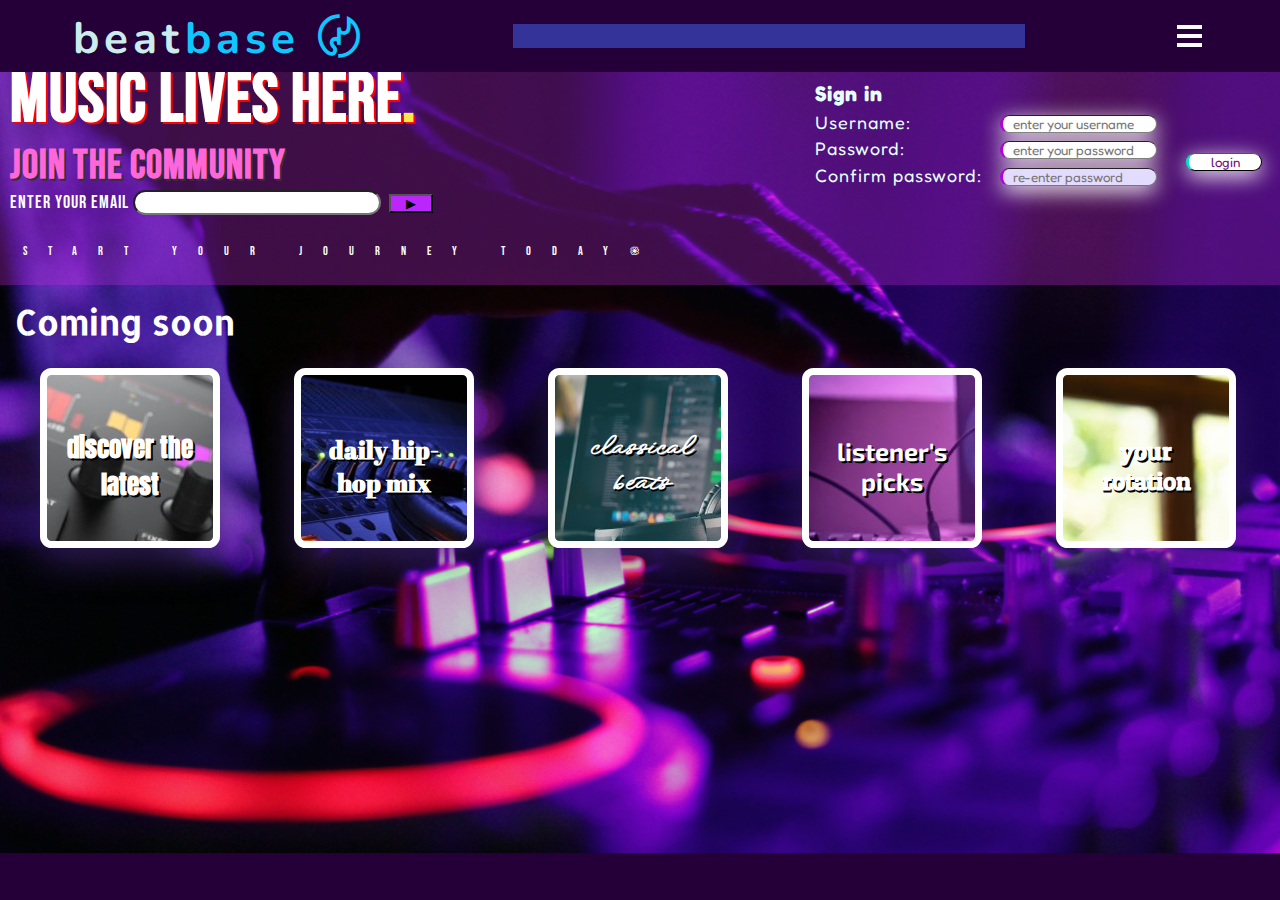
<file: index.html>
<!DOCTYPE html>
<html lang="en">
  <head>
    <meta charset="utf-8">
    <title id="title">Beatbase</title>
    <meta name="viewport" content="width=device-width, initial-scale=1.0">
    <link href="https://fonts.googleapis.com/css2?family=Bebas+Neue&display=swap" rel="stylesheet">
    <link href="https://fonts.googleapis.com/css2?family=Fredoka+One&display=swap" rel="stylesheet">
    <link rel="stylesheet" href="css/styles.css">
  </head>
  <body>
      <header>
        <h2 id="tagline1" class="slogan" style="color:#FFFFFF;">Music lives here<span style="color:#f5e74d">.</span></h2>
        <h2 id="tagline2" class="slogan">Join the community</h2>
        <section  data-name="basic input" id="sectionindex">
          <label class="glow" for="email">Enter your email </label>
          <input id="email" type="email" name="text">
          <input id="play" class="play" style="background-color: hsl(282, 98%, 57%);" type="submit" value="    ▶    " onclick="return checkforblank()">
        </section>
        <div data-name="form">
    			  <form id="loginform" name="f1" action="#matchpassword.html" onsubmit="return matchpass()">
    			    <h3 id="signin">Sign in</h3>
    			    <label for="username">Username:</label>
              <div class="input-container">
                <input id="username" class="input"  name="username" placeholder=" enter your username" required>
              </div>
    			    <label for="pass">Password:</label>
              <div class="input-container">
                <input id="pass" class="input" type="password" name="pass" placeholder=" enter your password" minlength="8" required>
              </div>
    			    <label for="cfpass">Confirm password:</label>
              <div class="input-container">
                <input style="background-color: hsl(253, 97%, 93%)" id="cfpass" class="input" type="password" name= "cfpass" placeholder=" re-enter password" required>
              </div>
    					<input style="background-color: #FFFFFF" type="submit" class="loginbutton" id="login" value="login">
    			  </form>
    			</div>
          <div id="dialogoverlay" onclick="Alert.ok()"></div>
          <div id="dialogbox">
            <div>
              <div id="dialogboxhead"></div>
              <div id="dialogboxbody"></div>
              <div id="dialogboxfoot"></div>
            </div>
          </div>
          <div id="dialogoverlay2" onclick="Alert2.ok()">
            <div id="loggedin">Logged In</div>
          </div>
          <p id="tagline" style="color:#FFFFFF;" >Start your journey today֎</p>
      </header>
      <nav id="navbar">
        <div class="logo">
          <h1>
            <a id="beatbase" style="color:#caeceb;">beat<span style="color:#0fc7ff;">base 〄</span></a>
          </h1>
        </div>
        <ul class="nav-links">
            <li>
              <a href="#">Home</a>
            </li>
            <li>
              <a href="base.html">Base</a>
            </li>
            <li>
              <a href="gallery.html">Gallery</a>
            </li>
            <li>
              <a href="#" onclick="Alert.render('contact: beatbase@info.uk <br> tel: 080012232311 <br> write to us: 13 Bea Street, London, England, N1 05T')">Contact</a>
            </li>
            <li>
              <a href="about.html">About</a>
            </li>
        </ul>
        <div class="burger">
            <div class="line1"></div>
            <div class="line2"></div>
            <div class="line3"></div>
        </div>
      </nav>
      <div class="main">
        <br>
        <div class="row">
          <div class="col-md-12">
            <h4 id="csoon" >Coming soon</h4>
          </div>
          <div class="container" id="container">
            <div class="col-md-2">
                <a href="#" class="albumposter" onclick="Alert.render('Feature coming soon!')">
                  <div class="text-wrapper" id="textwrapper1">
                    <h5 id="genre1" class="genre">Discover the Latest</h5>
                  </div>
                </a>
            </div>
            <div class="col-md-2">
                <a href="#" class="albumposter" onclick="Alert.render('Feature coming soon!')">
                  <div class="text-wrapper" id="textwrapper2">
                    <h5 id="genre2" class="genre">Daily Hip-Hop Mix</h5>
                  </div>
                </a>
            </div>
            <div class="col-md-2">
                <a href="#" class="albumposter" onclick="Alert.render('Feature coming soon!')">
                  <div class="text-wrapper" id="textwrapper3">
                    <h5 id="genre3" class="genre">Classical Beats</h5>
                  </div>
                </a>
            </div>
            <div class="col-md-2">
                <a href="#" class="albumposter" onclick="Alert.render('Feature coming soon!')">
                  <div class="text-wrapper" id="textwrapper4">
                    <h5 id="genre4" class="genre">Listener's Picks</h5>
                  </div>
                </a>
            </div>
            <div class="col-md-2">
                <a href="#" class="albumposter" onclick="Alert.render('Feature coming soon!')">
                  <div class="text-wrapper" id="textwrapper5">
                    <h5 id="genre5" class="genre">Your Rotation</h5>
                  </div>
                </a>
            </div>
          </div>
        </div>
    </div>
    <script src="js/scripts.js"></script>
  </body>
</html>
</file>
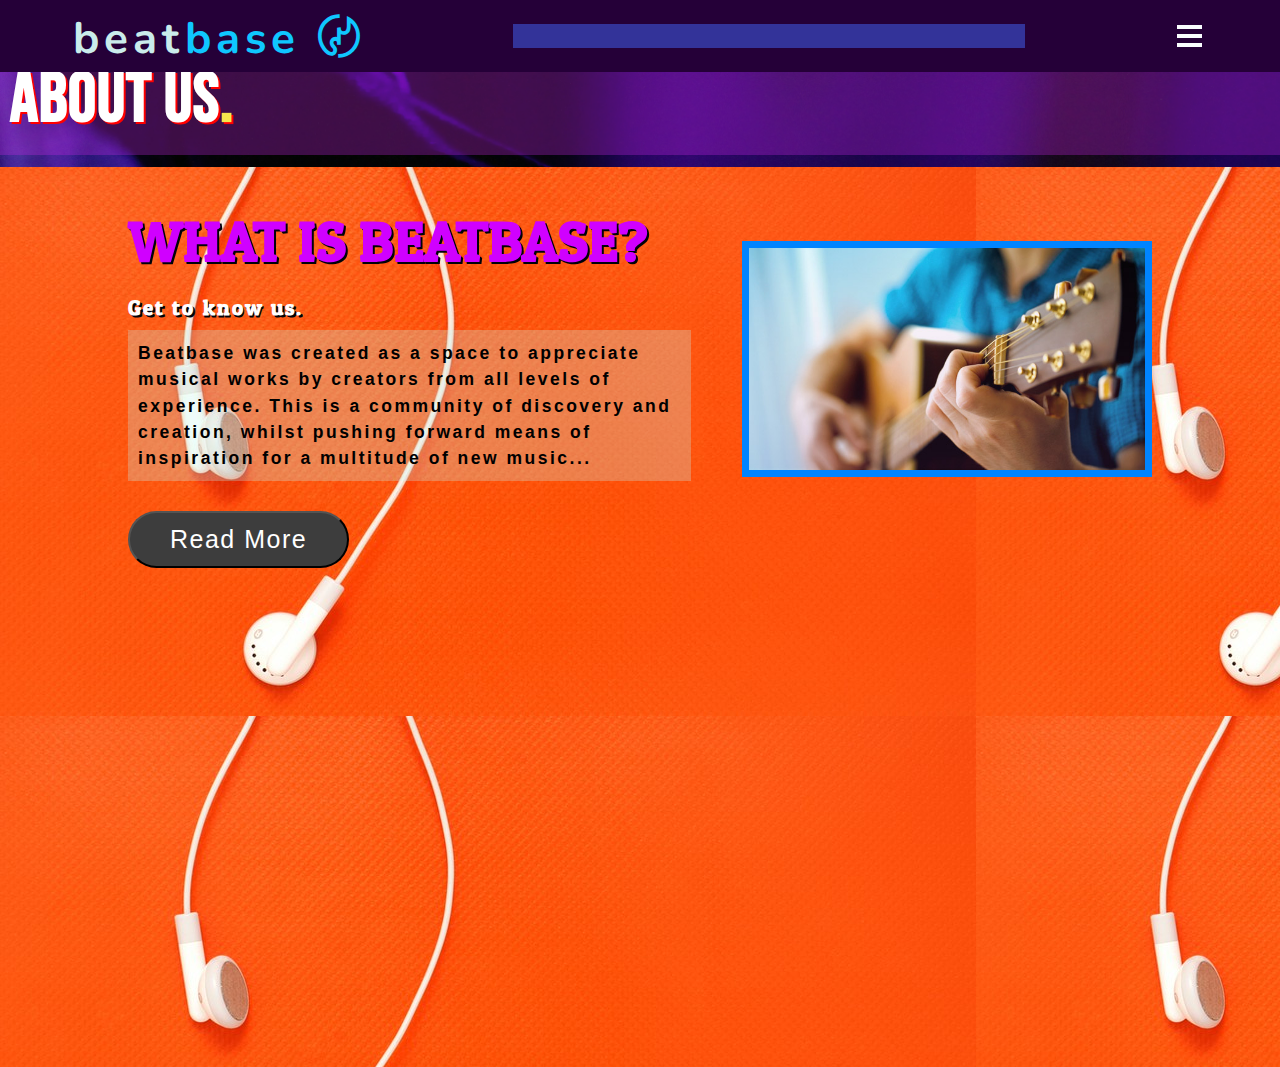
<file: about.html>
<!DOCTYPE html>
<html lang="en">
  <head>
    <meta charset="utf-8">
    <title>֎ About</title>
    <meta name="viewport" content="width=device-width, initial-scale=1.0">
    <link href="https://fonts.googleapis.com/css2?family=Bebas+Neue&display=swap" rel="stylesheet">
    <link href="https://fonts.googleapis.com/css2?family=Fredoka+One&display=swap" rel="stylesheet">
    <link rel="stylesheet" href="css/styles.css">
    <link rel="stylesheet" href="https://pro.fontawesome.com/releases/v5.10.0/css/all.css" integrity="sha384-AYmEC3Yw5cVb3ZcuHtOA93w35dYTsvhLPVnYs9eStHfGJvOvKxVfELGroGkvsg+p" crossorigin="anonymous"/>
  </head>
  <body>
      <header>
        <h2 id="tagline1" class="slogan" style="color:#FFFFFF;">About Us<span style="color:#f5e74d">.</span></h2>
          <div id="dialogoverlay"></div>
          <div id="dialogbox">
            <div>
              <div id="dialogboxhead"></div>
              <div id="dialogboxbody"></div>
              <div id="dialogboxfoot"></div>
            </div>
          </div>
      </header>
      <nav id="navbar">
        <div class="logo">
          <h1>
            <a href="index.html" id="beatbase" style="color:#caeceb;">beat<span style="color:#0fc7ff;">base 〄</span></a>
          </h1>
        </div>
        <ul class="nav-links">
            <li>
              <a href="index.html">Home</a>
            </li>
            <li>
              <a href="base.html">Base</a>
            </li>
            <li>
              <a href="gallery.html">Gallery</a>
            </li>
            <li>
              <a href="#" onclick="Alert.render('contact: beatbase@info.uk <br> tel: 080012232311 <br> write to us: 13 Bea Street, London, England, N1 05T')">Contact</a>
            </li>
            <li>
              <a href="#">About</a>
            </li>
        </ul>
        <div class="burger">
            <div class="line1"></div>
            <div class="line2"></div>
            <div class="line3"></div>
        </div>
      </nav>
      <div class="aboutmain">
        <div class="aboutcontainer">
          <div class="content-section">
            <div class="abouttitle">
              <h1>What is beatbase?</h1>
            </div>
            <div class="content">
              <h3>Get to know us.</h3>
              <h6 class="seeabletext">Beatbase was created as a space to appreciate musical works by creators from all levels of experience.
              This is a community of discovery and creation, whilst pushing forward means of inspiration for a multitude of new music.<span class="ellipsis">..</span>
              <span class="readmoretext">You will soon be able to upload, stream and monetise tracks that were made to be shared with the world, all for free.
            Beatbase believe that music should be free to be appreciated as well as given the recognition it deserves. So decide today to be a part of a growing community of good-sounding music. </span></h6>
                <button class="readmorebutton">Read More</button>
            </div>
            <div class="social">
              <a href="www.facebook.com"><i class="fab fa-facebook-f"></i></a>
              <a href="www.twitter.com"><i class="fab fa-twitter"></i></a>
              <a href="www.instagram.com"><i class="fab fa-instagram"></i></a>
            </div>
          </div>
          <div class="image-section">
            <img src="blueabout.jpg" alt="">
          </div>
        </div>
      </div>
    <script src="js/scripts.js"></script>
  </body>
</html>
</file>
<file: css/styles.css>
@import url('https://fonts.googleapis.com/css2?family=Nunito&display=swap');
@import url('https://fonts.googleapis.com/css?family=Allerta Stencil');
@import url('https://fonts.googleapis.com/css2?family=WindSong&display=swap');
@import url('https://fonts.googleapis.com/css2?family=Anton&display=swap');
@import url('https://fonts.googleapis.com/css2?family=Exo+2:ital,wght@1,500&display=swap');
@import url('https://fonts.googleapis.com/css2?family=Abril+Fatface&display=swap');
@import url('https://fonts.googleapis.com/css2?family=Patua+One&display=swap');

*{
  margin: 0px;
  padding: 0px;
  box-sizing: border-box;
}

#beatbase {
  cursor: pointer;
  text-decoration: none;
}

header {
  background: hsl(291, 79%, 53%, 0.3);
  font-family: 'Bebas Neue', cursive;
  letter-spacing: 1px;
  padding-left: 10px;
  padding-right: 15px;
  padding-bottom: 13px;
  height: auto;
  position: relative;
  width: 100%;
  top: 58px;
}

#tagline1 {
  font-size: 70px;
  text-shadow: 2px 2px #ff0000;
}

#tagline2 {
  font-size: 40px;
  text-shadow: 2px 2px #333333;
  color: #ff66d9;
}

body {
  background-image: url("images/scratcher.jpg");
  background-size: 100%;
  background-repeat: no-repeat;
  background-color: hsl(280, 100%, 11%);
  margin-bottom: 50px;
}

p {
  margin: 13px;
  font-family: 'Bebas Neue', cursive;
  letter-spacing: 21px;
  font-size: 12px;
  padding-top: 16px;
  position: relative;
}

div form {
  position: relative;
  padding-top: 10px;
  float: right;
}

#email {
  border-radius: 25px;
  text-indent: 10px;
  color: #5687dc;
  font-style: italic;
  padding-right: 10px;
  font-size: 18px;
  position: relative;
}

section {
  position: relative;
  z-index: 1;
}

section label {
  position: static;
  left: 205px;
  bottom: 24px;
  font-size: 18px;
}

nav {
  color: #FFFFFF;
  background-color: hsl(280, 100%, 11%);
  justify-content: space-around;
  align-items: center;
  min-height: 8vh;
  display: flex;
  font-family: "Nunito", sans-serif;
  padding-bottom: 1px;
  position: fixed;
  width: 100%;
  top: 0;
  z-index: 1000;

}

.nav-links a:hover {
  background-color: hsla(0, 0%, 100%, 0.9);
  color: hsl(280, 100%, 11%);
  transition: background-color 0.7s;
}

.logo{
  text-transform: lowercase;
  letter-spacing: 5px;
  font-size: 22px;
}

.nav-links{
  color: #FFFFFF;
  display: flex;
  background-color: #333399;
  justify-content: space-around;
  width: 40%;
}

.nav-links li{
  list-style: none;
}

.nav-links a{
  color: #ffffff;
  text-decoration: none;
  letter-spacing: 3px;
  font-weight: bold;
  font-size: 18px;
}

.burger{
  display: none;
  cursor: pointer;
}

.burger div{
  width: 25px;
  height: 4px;
  background-color: hsl(209, 100%, 99%);
  margin: 5px;
  transition: all 0.7s ease;
}

@media screen and (max-width:1024px){
  .nav-links{
    width: 60%;
  }
  body{
    overflow-x: hidden;
    background-size: auto;
    background-position: center;
  }

  section label, input {
    position: static;
    left: 0px;
    bottom: 0px;
    top: 9px;
  }

  p {
    display: none;
  }

  header {
    padding-bottom: 27px;
    font-size: 16px;
    height: auto;
  }

  div form {
    position: relative;
    float: left;
    top:45px;
    margin: 10px;
  }

  .input-container{
    position: relative;
    left: 50px;
  }

  .content{
    top:360px;
  }

  .glow{
    position: relative;
    top:10px;
  }

  #email{
    position: relative;
    top: 10px;
  }

  .row {
    position: relative;
    top: 130px;
    float: left;
    width: 100%;
  }


  #csoon {
    font-size: 25px;
    position: relative;
    float: left;
    bottom: 30px;
  }

  #loginform {
    position: relative;
    z-index: 1;
  }

}

@media screen and (max-width:768px){
  body{
    overflow-x: hidden;
  }
  .nav-links{
    position: absolute;
    right: 0px;
    height: 92vh;
    top: 8vh;
    background-image: url("images/speaker.jpg");
    background-size: cover;
    display: flex;
    flex-direction: column;
    align-items: center;
    width: 25%;
    transform: translateX(100%);
    transition: transform 0.5s ease-in, all 0.7s ease;
  }

  .logo{
    position: absolute;
    left: 25px;
  }

  .burger{
    position: relative;
    float: right;
    left:180px;
  }

  #tagline1{
    font-size: 50px;
    text-indent: 15px;
  }

  #tagline2{
    font-size: 30px;
    text-indent: 15px;
  }

  #loginform{
    margin-top: 18px;
    position: relative;
    top:20px;
    z-index: 1;
  }

  header{
    height: auto;
    background: none;
  }

  form label{
    font-size: 13px;
  }

  section{
    text-indent: 14px;
  }

  nav{
    position: fixed;
    width: 100%;
  }

  #signin{
    display: none;
  }

  .glow{
    position: relative;
    top:10px;
    padding-right: 10px;
  }

  #email{
    position: relative;
    top: 8.1px;
    width: 40%;
    font-size: 80%;
    z-index: 1;
  }

  p{
    display: none;
  }

  form label{
    padding-top: 13.5px;
  }

  form div{
    position: relative;
    top: 11.5px;
  }

  #login{
    position: relative;
    top: 21px;
  }

  #csoon{
    font-size: 15px;
    position: relative;
    width: 100%;
  }

  .gallerycontainer {
    column-count: 3;
  }

  #galleryintro {
    font-size: 16px;
  }

  #slider {
    min-height: 180px;
    max-height: 180px;
  }

}


.nav-links li{
  opacity: 0;
}

.burger{
  display: block;
}

.nav-active{
  transform: translateX(0%);
}

@keyframes navLinkFade {
  from{
    opacity: 0;
    transform: translateX(50px);
  }
  to{
    opacity: 1;
    transform: translateX(0px);
  }
}

.toggle .line1{
  transform: rotate(-45deg) translate(-5px, 6px);
  box-shadow: 0 5px 21px #ffffff;
}
.toggle .line2{
  opacity: 0;
  box-shadow: 0 5px 21px #ffffff;
}
.toggle .line3{
  transform: rotate(45deg) translate(-5px, -6px);
  box-shadow: 0 5px 21px #ffffff;
}

form{
  padding-right: 13px;
  font-family: 'Fredoka One', cursive;
  color: hsl(175, 97%, 95%);
  font-size: 18px;
  display: grid;
  grid-row-gap: 0.25em;
  grid-column-gap: 1em;
  grid-template-columns: minmax(max-content, 1fr) 3fr;
  width: 450px;
  position: relative;
  bottom: 150px;
}

form h3 {
 grid-column: 1 / 3;
}
form input[type="submit"] {
  grid-column: 2 / 3;
  justify-self: end;
  width: 76px;
  cursor: pointer;
}
form input{
  font-family: 'Fredoka One', cursive;
  color: hsl(293, 86%, 27%);
  box-shadow: 0 5px 21px #ffffff;
}

#username, #pass, #cfpass {
  border-radius: 25px;
  text-indent: 7px;
}

#login {
  border-radius: 30px;
  position: relative;
  left:10px;
  bottom: 37.2px;
}

form input:invalid {
  border-width: 0.5px 0.5px 0.5px 3px;
  border-left-style: solid;
  border-left-color: hsl(289, 97%, 43%);
}
form input:valid {
  border-width: 0.5px 0.5px 0.5px 3px;
  border-left-style: solid;
  border-left-color: hsl(173, 97%, 45%);
}
form:invalid {
  border-top: 3px solid hsl(289, 97%, 43%);
  border-width: thick;
  border-radius: 8.1px;
}
form:valid {
  border-top: 3px solid hsl(173, 97%, 45%);
  border-width: thick;
  border-radius: 7.5px;
}

#username {
  color: #5687dc;
}

#play {
  position: relative;
  left: 4px;
  cursor: pointer;
}

#alertclose {
  cursor: pointer;
}

.glow {
  color: #fff;
  text-align: center;
  animation: glow 1.6s ease-in-out infinite alternate;
}

@-webkit-keyframes glow {
  from {
    text-shadow: 0 0 10px #fff, 0 0 20px #fff, 0 0 30px #ffffff, 0 0 40px #ffffff, 0 0 50px #e60073, 0 0 60px #e60073, 0 0 70px #e60073;
  }

  to {
    text-shadow: 0 0 20px #fff, 0 0 30px #ff4da6, 0 0 40px #ff4da6, 0 0 50px #ff4da6, 0 0 60px #ff4da6, 0 0 70px #ff4da6, 0 0 80px #ff4da6;
  }
}

.input-container[data-error] .input {
  border-color: #c92432;
}

.input-container[data-error]::after {
  content: attr(data-error);
  font-size: 0.58em;
  color: #ffffff;
  display: block;
  margin: 0.5px 0;
  text-indent: 5px;
  font-family: 'Nunito', sans-serif;
}

#dialogoverlay2{
  display: none;
  opacity: .8;
  position: fixed;
  top: 0px;
  left: 0px;
  background: #47FB9A;
  width: 100%;
  z-index: 10;
  height: 100%;
}

#loggedin{
  font-size: 100px;
  color: blue;
  font-family: 'Bebas Neue', cursive;
  text-align: center;
  top: 100px;
  position: relative;
}

#dialogoverlay{
  display: none;
  opacity: .8;
  position: fixed;
  top: 0px;
  left: 0px;
  background: #9999ff;
  width: 100%;
  z-index: 10;
}

#dialogbox{
  display: none;
  position: fixed;
  background: #e0e0eb;
  border-radius: 7px;
  max-width: 550px;
  z-index: 10;
  margin-left: 60px;
}
#dialogbox > div{ background: #FFF; margin: 8px; }
#dialogbox > div > #dialogboxhead{ background: #666699; font-size: 19px; padding: 10px; color: #CCC; }
#dialogbox > div > #dialogboxbody{ background: #ffe6b3; padding: 20px; color: #131a00;}
#dialogbox > div > #dialogboxfoot{ background: #666699; padding: 10px; text-align: right; }

.main{
  padding: 40px 0;
  position: relative;
}

.text-wrapper{
  position: relative;
  min-height: 180px;
  max-height: 180px;
  min-width: 180px;
  max-width: 180px;
  border-radius: 11.5px;
  border: 7px solid #ffffff;
  box-shadow: 0 15px 35px #3d2173a1;
  transition: all ease 0.4s;
  display: block;
  line-height: 180px;
}

.text-wrapper h5{
  text-align: center;
  color: #ffffff;
  font-size: 25px;
  text-transform: lowercase;
  text-shadow: 1.5px 1.5px #000000;
  position: relative;
  margin: 13px;
  display: inline-block;
  vertical-align: middle;
  line-height: normal;
}

h4{
  font-family: 'Allerta Stencil', cursive;
  font-size: 34px;
  margin: 15px;
  color: #FFFFFF;
  margin-bottom: -15px;
}

#csoon {
  position: relative;
}

.container {
  display: grid;
  grid-template-columns: repeat(auto-fit, minmax(180px, 1fr));
  grid-gap: 70px;
  margin: 40px;
}

#genre1 {
  font-family: 'Anton', sans-serif;
}

#genre2 {
  font-family: 'Abril Fatface', cursive;
}

#genre3 {
  font-family: 'WindSong', cursive;
}

#genre4 {
  font-family: 'Exo 2', sans-serif;
}

#genre5 {
  font-family: 'Patua One', cursive;
}

#textwrapper1 {
  background-image: url("images/thumbnail6.jpg");
}

#textwrapper2 {
  background-image: url("images/thumbnail2.jpg");
}

#textwrapper3 {
  background-image: url("images/thumbnail3.jpg");
}

#textwrapper4 {
  background-image: url("images/thumbnail1.jpg");
}

#textwrapper5 {
  background-image: url("images/thumbnail4.jpg");
}

#basetagline1 {
  font-size: 70px;
  text-shadow: 2px 2px #ff0000;
  position: absolute;
  font-family: 'Bebas Neue', cursive;
  text-indent: 10px;
}

.gallerycontainer {
  position: relative;
  column-count: 4;
  padding: 20px;
  top: 75px;
}

.galleryimage {
  display: inline-block;
  margin-bottom: 10px;
  overflow: hidden;
}

.galleryimage img {
  width: 100%;
  transition: 0.25s ease-in-out;
  border-radius: 5px;
  cursor: pointer;
}

.galleryimage:hover img {
  transform: scale(1.1);
}

.galleryintro {
  position: absolute;
  color: #ffffff;
  font-family: 'Patua One', cursive;
  font-size: 22px;
  text-align: left;
  width: 90%;
  margin: 20px
}

.maingallery {
  background-color: hsla(0, 100%, 70%, 0.3);
  position: relative;
  top: 70px;
}

#slider {
  overflow: hidden;
  max-height: 50vh;
  min-height: 50vh;
}

#slider figure {
  position: relative;
  width: 500%;
  margin: 0 ;
  left: 0;
  animation: 20s slider infinite;
}

#slider figure img {
  width: 20%;
  float: left;
  object-fit: cover;
}

@keyframes slider {
  0% {
    left: 0;
  }
  20% {
    left: 0;
  }
  25% {
    left: -100%;
  }
  45% {
    left: -100%;
  }
  50% {
    left: -200%;
  }
  70% {
    left: -200%;
  }
  75% {
    left: -300%;
  }
  95% {
    left: -300%;
  }
  100% {
    left: -400%;
  }
}

#basehead {
  background-image: url("images/baseback.jpg");
}

.basenavbar {
  background-image: url("images/bluewood.jpg");
  border-bottom: 10px solid #0084ff;
  border-width: thick;
}

.aboutmain {
  box-sizing: border-box;
  font-family: 'Patua One', cursive;
  width: 100%;
  min-height: 100vh;
  background: url("images/earphones.jpg");
  top: 70px;
  position: relative;
}

.aboutcontainer {
  width: 80%;
  display: block;
  margin: auto;
  padding-top: 40px;
}

.content-section {
  float: left;
  width: 55%;
}

.image-section {
  float: right;
  width: 40%;
}

.image-section img {
  width: 100%;
  height: auto;
  top: 34px;
  position: relative;
  border: 7px solid #0084ff;
}

.content-section .abouttitle {
  text-transform: uppercase;
  font-size: 28px;
  color: #d000ff;
  text-shadow: 1.5px 1.5px #010209;
}

.content-section .content h3 {
  margin-top: 20px;
  color: #ffffff;
  font-size: 21px;
  text-shadow: 1.5px 1.5px #010209;
  letter-spacing: 2.1px;
}

.content-section .content h6 {
  margin-top: 10px;
  font-family: sans-serif;
  font-size: 1.3vw;
  line-height: 1.5;
  color: #000000;
  letter-spacing: 2.5px;
  position: relative;
  background-color: hsla(181, 82%, 88%, 0.28);
  padding: 10px;
  font-size: 17.5px;
}

.readmoretext {
  display: none;
}

.readmorebutton {
  margin-top: 30px;
  position: relative;
  cursor: pointer;
}

.seeabletext.show-more .readmoretext{
  display: inline;
}

.seeabletext.show-more .ellipsis{
  display: none;
}

.readmorebutton {
  background-color: #3d3d3d;
  padding: 12px 40px;
  text-decoration: none;
  color: #fff;
  font-size: 25px;
  letter-spacing: 1.5px;
  border-radius: 40px;
  position: relative;
}

.readmorebutton:hover {
  background-color: #d400ff;
  color: #fff;
}

.social {
  margin: 40px 40px;
  position: relative;
}

.social i {
  color: #a52a2a;
  font-size: 30px;
  padding: 0px 10px;
}

.social i:hover {
  color: #ffffff;
}



@media screen and (max-width: 768px){
  .aboutcontainer {
    width: 80%;
    display: block;
    margin: auto;
    padding-top: 50px;
  }

  .aboutmain{
    padding-bottom: 115px;
  }

  .content-section {
    float: none;
    width: 100%;
    display: block;
    margin: auto;
  }

  .image-section {
    float: none;
    width: 100%;
  }

  .image-section img {
    width: 80%;
    height: auto;
    display: block;
    margin: auto;

  }

  .content-section .abouttitle {
    text-align: center;
    font-size: 19px;
  }

  .readmorebutton {
    text-align: center;
    padding: 9px 30px;
  }

  .social {
    text-align: center;
  }
}

@media screen and (max-width:768px){
  .row{
    position: relative;
    top: 130px;
    margin: 10px;
    width: 100%;
  }

  .text-wrapper{
    min-height: 100px;
    max-height: 100px;
    min-width: 100px;
    max-width: 100px;
    border-color: #ffffff;
    border: 3px solid hsl(173, 97%, 45%);
    border-radius: 70px;
    position: relative;
    border: 5.2px solid #ffffff;
    box-shadow: 0 15px 35px #3d2173a1;
    transition: all ease 0.4s;
    display: block;
    line-height: 180px;
  }

  .text-wrapper h5{
    text-align: center;
    color: #ffffff;
    text-transform: lowercase;
    text-shadow: 1.5px 1.5px #000000;
    position: relative;
    display: inline-block;
    vertical-align: middle;
    line-height: normal;
    font-size: calc(1vw + .5rem);
    padding-bottom: 100%;
  }

  #container{
    width: 100%;
    display: grid;
    grid-template-columns: repeat(auto-fit, minmax(120px, 0fr));
    grid-gap: 20px;
    margin: 10px;
  }

}

.player {
  position: relative;
  width: 250px;
  background: #ffffff;
  box-shadow: 0 50px 80px rgba(0,0,0,0.25);
  border-top-left-radius: 21px;
  border-top-right-radius: 21px;
}

.player .imgBx {
  position: relative;
  width: 100%;
  height: 350px;
  border-top-left-radius: 21px;
  border-top-right-radius: 21px;
  box-shadow: inset 0 0 10px;
}

.player .imgBx img {
  position: absolute;
  top: 0;
  left: 0;
  width: 100%;
  height: 100%;
  object-fit: cover;
  border-top-left-radius: 21px;
  border-top-right-radius: 21px;
  box-shadow: inset 0 0 10px;
}

.player audio {
  width: 100%;
  outline: none;
}

.basecontainer {
  display: grid;
  grid-template-columns: repeat(auto-fit, minmax(180px, 1fr));
  grid-gap: 70px;
  margin: 40px;
}

.basemusictext {
  position: relative;
  text-align: center;
  font-family: 'Exo 2', sans-serif;
  color: #ffffff;
  text-shadow: 1px 1px #000000;
  padding: 5px;
  vertical-align: middle;
  background-image: url("images/bluewood.jpg");
}

.baseintro {
  color: #FFFFFF;
  font-size: 25px;
  font-family: 'Patua One', cursive;
  padding: 10px;
}

@media screen and (max-width:768px){
  .player {
    position: relative;
    width: 100px;
  }

  .player audio {
    width: 100%;
  }

  .basecontainer {
    display: grid;
    grid-template-columns: repeat(auto-fit, minmax(100px, 1fr));
    grid-gap: 3px;
    margin: 7px;
  }

  .baseintro {
    position: relative;
    bottom: 30px;
  }
}
</file>
